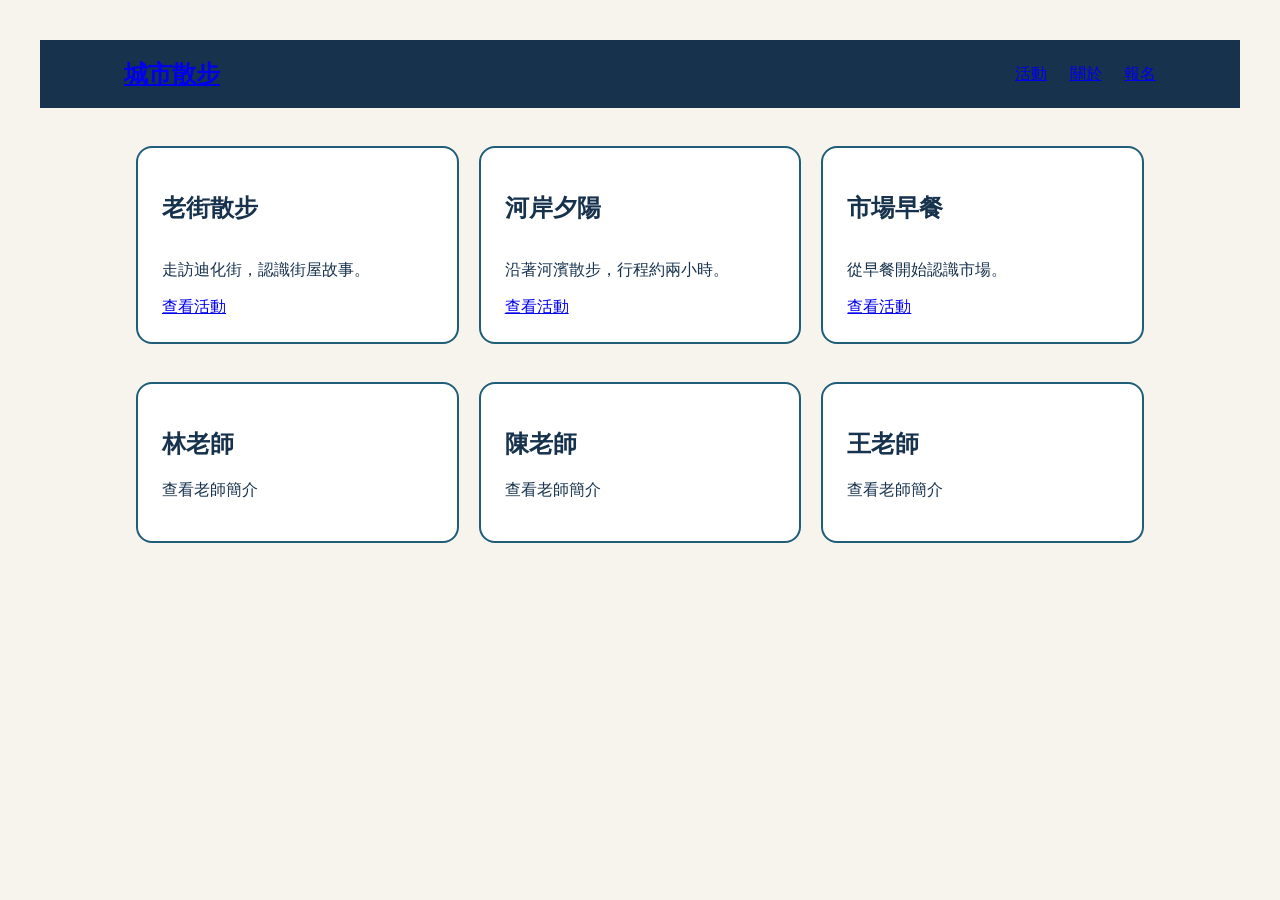
<file: index.html>
<!doctype html>

<html lang="zh-Hant">


<head>

  <meta charset="UTF-8">

  <meta name="viewport" content="width=device-width, initial-scale=1.0">

  <title>W06 基本網頁</title>

  <link rel="stylesheet" href="style.css">

</head>


<body>


  <header class="site-header">
  <a class="logo" href="#">城市散步</a>
  <nav>
    <a href="#">活動</a>
    <a href="#">關於</a>
    <a href="#">報名</a>
  </nav>
</header>



<main class="event-list">
  <article class="event-card">
    <h2>老街散步</h2>
    <p>走訪迪化街，認識街屋故事。</p>
    <a href="#">查看活動</a>
  </article>

  <article class="event-card">
    <h2>河岸夕陽</h2>
    <p>沿著河濱散步，行程約兩小時。</p>
    <a href="#">查看活動</a>
  </article>

  <article class="event-card">
    <h2>市場早餐</h2>
    <p>從早餐開始認識市場。</p>
    <a href="#">查看活動</a>
  </article>
</main>

<section class="speaker-list">
  <article class="speaker-card">
    
    <h2>林老師</h2>
    <p>查看老師簡介</p>
  </article>

  <article class="speaker-card">
   
    <h2>陳老師</h2>
    <p>查看老師簡介</p>
  </article>

  <article class="speaker-card">
  
    <h2>王老師</h2>
    <p>查看老師簡介</p>
  </article>
</section>

</body>


</html>
</file>
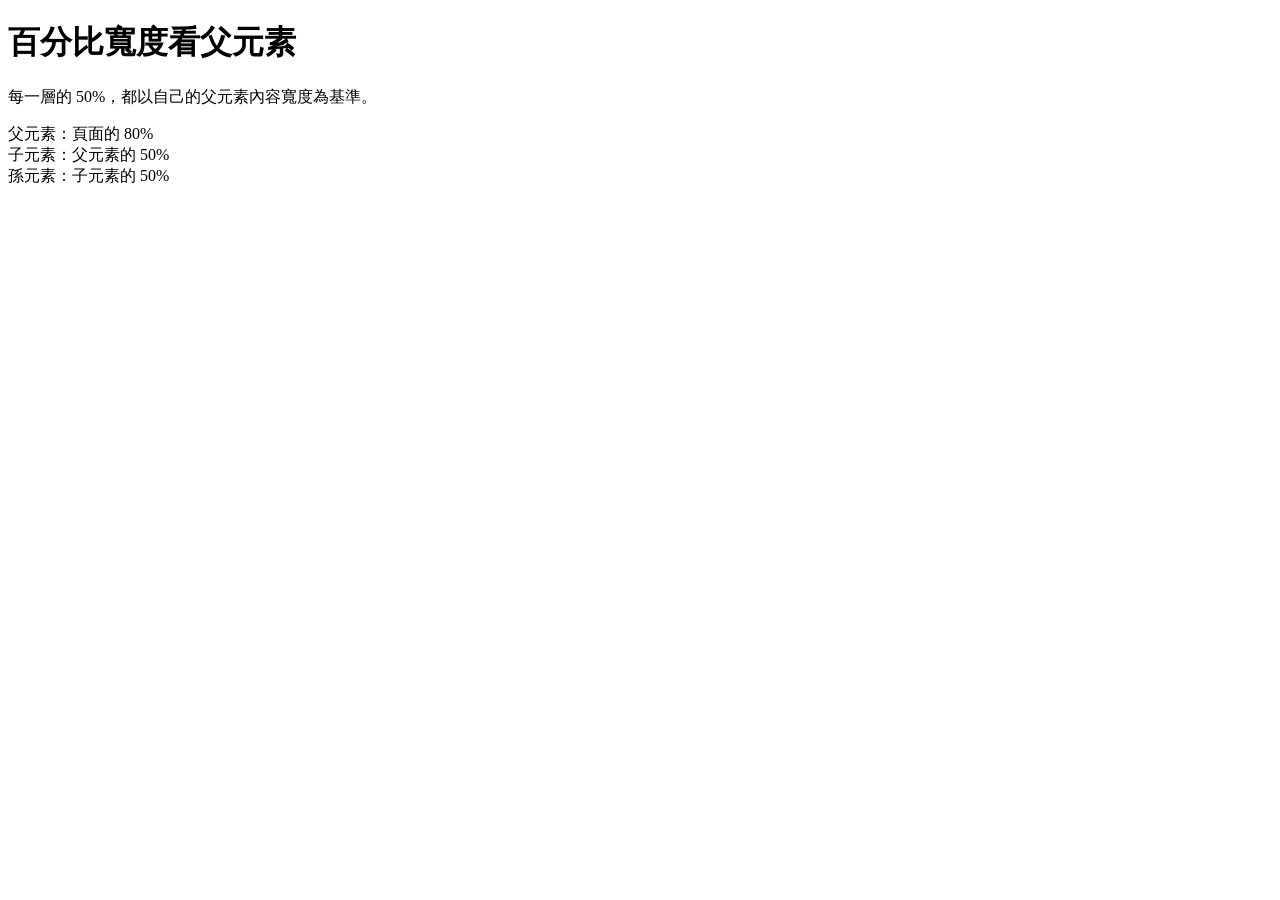
<file: index_1008.html>
<!DOCTYPE html>
<html lang="zh-Hant">
<head>
  <meta charset="UTF-8">
  <meta name="viewport" content="width=device-width, initial-scale=1.0">
  <title>百分比寬度示範</title>
  
</head>
<body>
  <h1>百分比寬度看父元素</h1>
  <p>每一層的 50%，都以自己的父元素內容寬度為基準。</p>

  <div class="parent">
    父元素：頁面的 80%
    <div class="child">
      子元素：父元素的 50%
      <div class="grandchild">
        孫元素：子元素的 50%
      </div>
    </div>
  </div>
</body>
</html>
</file>
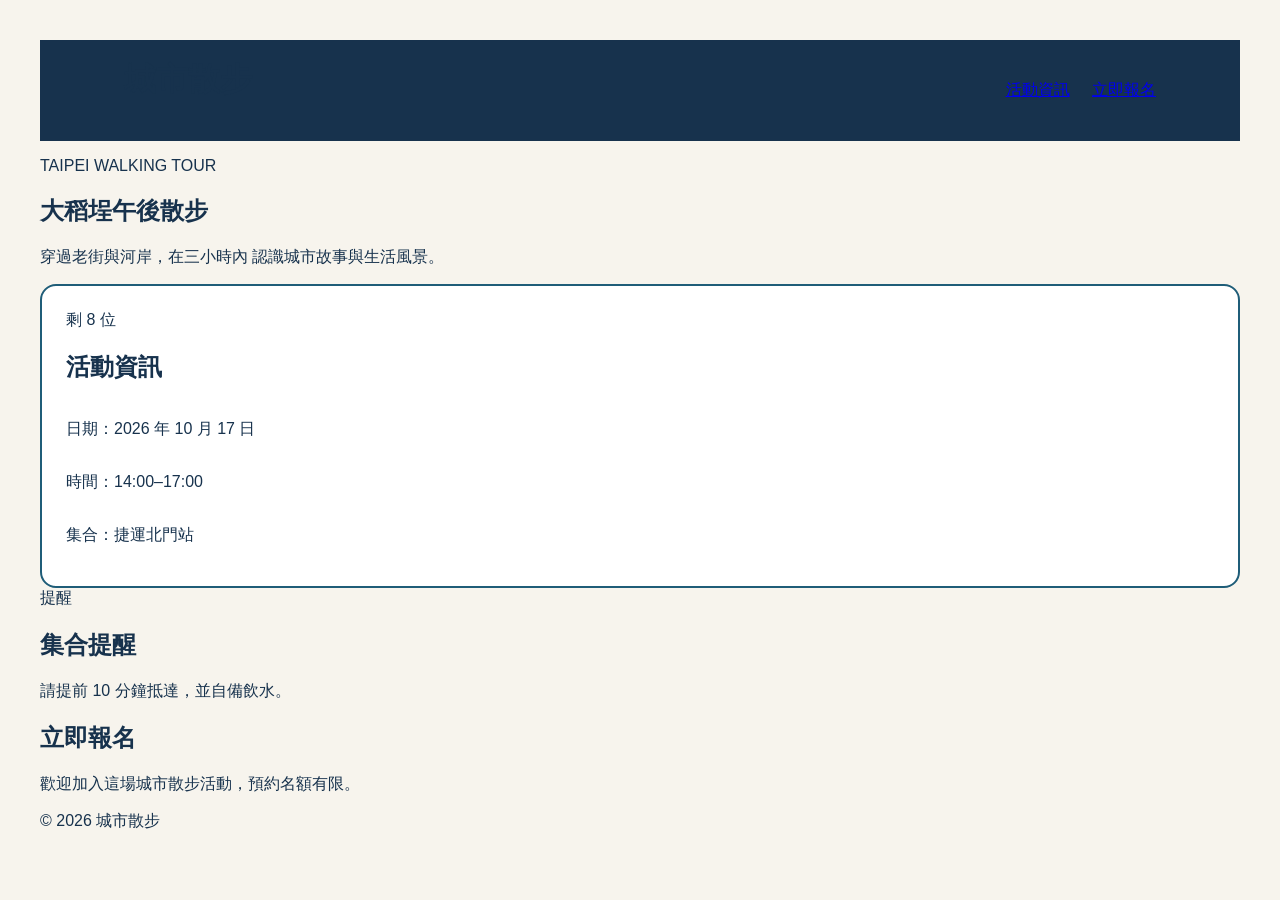
<file: index_1015.html>
<!DOCTYPE html>
<html lang="zh-Hant">
  <head>
    <meta charset="UTF-8" />
    <meta name="viewport" content="width=device-width, initial-scale=1.0" />
    <title>城市散步</title>
    <link rel="stylesheet" href="style.css" />
  </head>
  <body>
    <header class="site-header">
      <h1>城市散步</h1>
      <nav>
        <a href="#event">活動資訊</a>
        <a href="#signup">立即報名</a>
      </nav>
    </header>

    <main>
      <section class="hero">
  <p>TAIPEI WALKING TOUR</p>
  <h2>大稻埕午後散步</h2>
  <p>
    穿過老街與河岸，在三小時內
    認識城市故事與生活風景。
  </p>
</section>
<section id="event"
         class="event-card with-badge">

  <span class="badge">剩 8 位</span>

  <h2>活動資訊</h2>
  <p>日期：2026 年 10 月 17 日</p>
  <p>時間：14:00–17:00</p>
  <p>集合：捷運北門站</p>
</section>

<aside class="notice-card with-notice-badge">
  <span class="notice-badge">提醒</span>
  <h2>集合提醒</h2>
  <p>請提前 10 分鐘抵達，並自備飲水。</p>
</aside>

      <section id="signup">
        <h2>立即報名</h2>
        <p>歡迎加入這場城市散步活動，預約名額有限。</p>
      </section>
    </main>

    <footer>
      <p>© 2026 城市散步</p>
    </footer>
  </body>
</html>
</file>
<file: style.css>
/* 所有元素都使用比較容易計算的盒模型 */
* {
  box-sizing: border-box;
}


/* 整個網頁的基本樣式 */
body {
  margin: 0;
  padding: 40px;
  font-family: Arial, "Microsoft JhengHei", sans-serif;
  color: #17324d;
  background: #f7f4ed;
}


h1 {
  margin-top: 0;
}

.site-header {
  display: flex;
  justify-content: space-between;
  align-items: center;
  padding: 18px 7%;
  background: #17324d;
}

.logo {
  font-size: 24px;
  font-weight: bold;
}

.site-header nav a {
  margin-left: 18px;
}

.event-list {
  display: flex;
  gap: 20px;
  width: 84%;
  max-width: 1040px;
  margin: 38px auto;

    flex-wrap: wrap;
}

.event-card {
  flex: 1;
  padding: 24px;
  border: 2px solid #1f5d78;
  border-radius: 16px;
  background: white;
  display: flex;
  flex-direction: column;


    flex: 1 1 240px;

}

.event-card a {
  margin-top: auto;
  align-self: flex-start;
}

.speaker-list {
  display: flex;
  gap: 20px;
  width: 84%;
  max-width: 1040px;
  margin: 38px auto;
  flex-wrap: wrap;
}

.speaker-card {
   flex: 1;
  padding: 24px;
  border: 2px solid #1f5d78;
  border-radius: 16px;
  background: white;
   flex: 1 1 240px;
}



.speaker-card h2 {
  display: flex;
  flex-direction: column;
}

.speaker-card p {
  margin-top: auto;
  align-self: flex-start;
}
</file>
